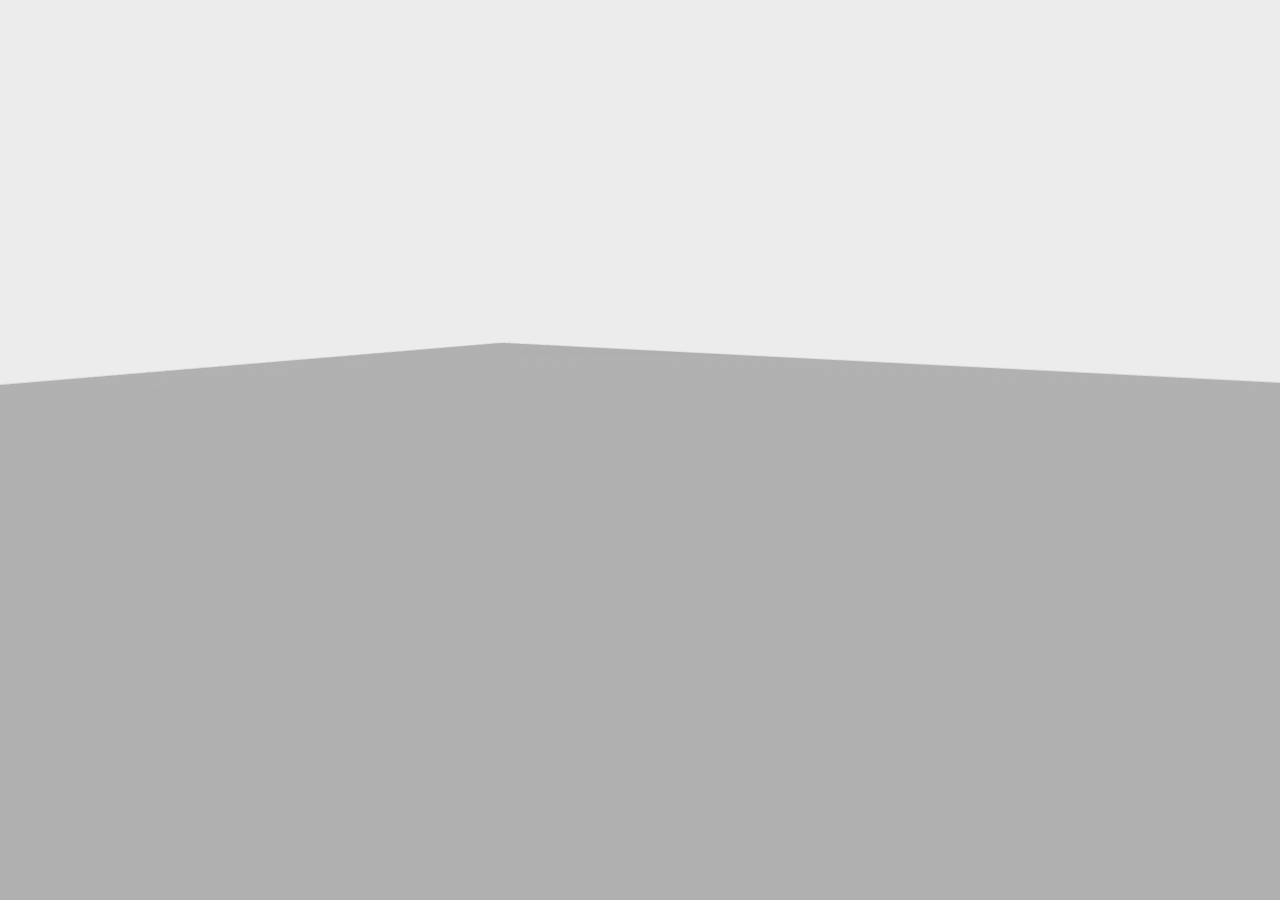
<file: assets/project-template/white-model/index.html>
<!DOCTYPE html>
<html lang="zh">
<head>
<meta charset="utf-8">
<title>白模预演</title>
<style>
  html, body { margin: 0; height: 100%; overflow: hidden; background: #ececec; }
  canvas { display: block; }
</style>
</head>
<body>
<script type="module">
import { createWhiteWorld } from './world.js';
createWhiteWorld({ autoPlay: true });
</script>
</body>
</html>
</file>
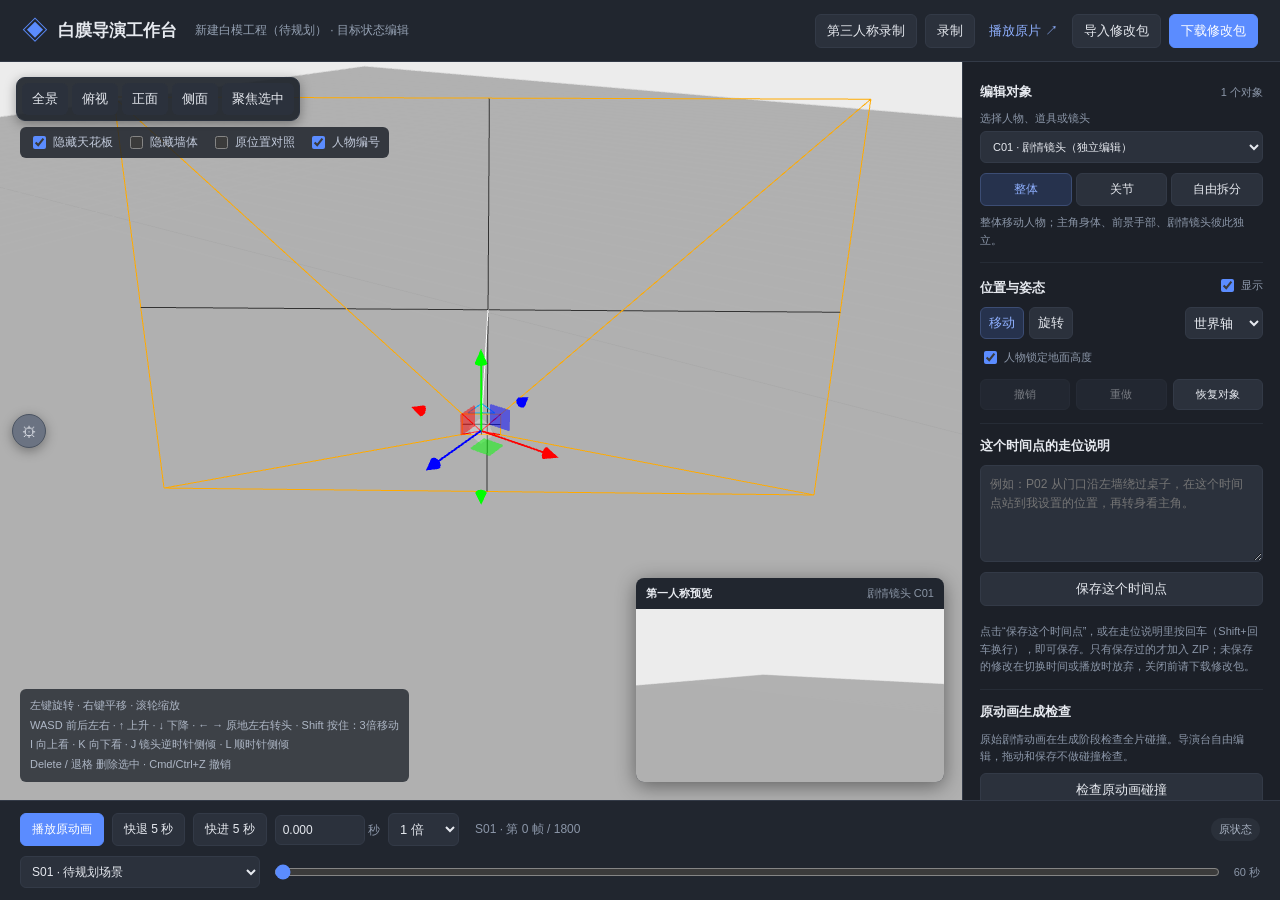
<file: assets/project-template/white-model/director.html>
<!doctype html>
<html lang="zh-CN">
<head><meta charset="utf-8"><meta name="viewport" content="width=device-width,initial-scale=1"><title>白膜导演工作台</title><link rel="stylesheet" href="director.css"></head>
<body>
<header><div><span class="brand-mark">◈</span><strong>白膜导演工作台</strong><span class="sub">白膜预演 · 目标状态编辑</span></div><nav><button id="record-observer">第三人称录制</button><button id="record">录制</button><a href="index.html" target="_blank">播放原片 ↗</a><button id="import">导入修改包</button><button id="export" class="primary">下载修改包</button></nav></header>
<main>
<section class="stage" aria-label="上帝视角工作区">
  <div id="viewport"></div>
  <div id="camera-hud" class="camera-hud">
    <button id="camera-settings-toggle" class="camera-toggle" aria-label="镜头控制设置" aria-expanded="false" title="镜头控制设置">⚙</button>
    <div id="camera-settings-panel" class="camera-panel" role="group" aria-label="镜头控制设置" hidden></div>
  </div>
  <div class="view-toolbar"><button data-view="overview">全景</button><button data-view="top">俯视</button><button data-view="front">正面</button><button data-view="side">侧面</button><button id="focus">聚焦选中</button></div>
  <div class="view-options"><label><input id="ceilings" type="checkbox" checked>隐藏天花板</label><label><input id="walls" type="checkbox">隐藏墙体</label><label><input id="ghost" type="checkbox">原位置对照</label><label><input id="labels" type="checkbox" checked>人物编号</label></div>
  <div class="view-help">左键旋转 · 右键平移 · 滚轮缩放<br>WASD 前后左右 · ↑ 上升 · ↓ 下降 · ← → 原地左右转头 · Shift 按住：3倍移动<br>I 向上看 · K 向下看 · J 镜头逆时针侧倾 · L 顺时针侧倾<br>Delete / 退格 删除选中 · Cmd/Ctrl+Z 撤销</div>
  <div class="preview"><div class="preview-title"><span id="preview-main">第一人称预览</span><span id="preview-sub">剧情镜头 C01</span></div><div id="preview-canvas"></div><div id="rec-progress" hidden><div class="rec-bar"><i id="rec-bar-fill"></i></div><span id="rec-progress-text"></span></div></div>
  <div id="status" role="status" aria-live="polite">正在载入场景…</div>
  <div id="record-screen" hidden><div id="record-canvas"></div><div class="rec-badge">● REC</div><div class="rec-meta"><span id="rec-elapsed">0.0 秒</span><span id="rec-instruction">空格或「停止」结束录像</span></div></div>
</section>
<aside>
  <section><div class="section-heading"><h2>编辑对象</h2><span id="object-count"></span></div>
    <label class="field">选择人物、道具或镜头<select id="object"></select></label>
    <div class="mode-tabs" role="group" aria-label="编辑模式"><button data-mode="whole" class="active">整体</button><button data-mode="joint">关节</button><button data-mode="free">自由拆分</button></div>
    <label class="field" id="part-field" hidden>选择部位<select id="part"></select></label>
    <p id="mode-hint" class="hint">整体移动人物；手持物按绑定关系跟随。</p>
  </section>
  <section><div class="section-heading"><h2>位置与姿态</h2><label class="small-check"><input id="visible" type="checkbox" checked>显示</label></div>
    <div class="tools"><button data-tool="translate" class="active">移动</button><button data-tool="rotate">旋转</button><select id="space" aria-label="坐标系"><option value="world">世界轴</option><option value="local">自身轴</option></select></div>
    <label class="small-check"><input id="ground" type="checkbox" checked>人物锁定地面高度</label>
    <div class="row-actions"><button id="undo">撤销</button><button id="redo">重做</button><button id="restore">恢复对象</button><button id="unfix" hidden>取消固定</button></div>
    <button id="reconnect" hidden>回到关节连接</button>
  </section>
  <section id="binding-section" hidden><h2>道具绑定</h2><label class="field">跟随对象<select id="binding"></select></label><p class="hint">保持当前位置建立绑定；解除后可独立移动。</p></section>
  <section id="components-section" hidden><div class="section-heading"><h2>复制组件</h2></div>
    <div id="components" class="components"></div>
  </section>
  <section><h2>这个时间点的走位说明</h2><textarea id="note" rows="4" placeholder="例如：P02 从门口沿左墙绕过桌子，在这个时间点站到我设置的位置，再转身看主角。"></textarea>
    <button id="bookmark" class="wide">保存这个时间点</button><div id="bookmarks" class="bookmarks"></div>
    <p class="hint">点击“保存这个时间点”，或在走位说明里按回车（Shift+回车换行），即可保存。只有保存过的才加入 ZIP；未保存的修改在切换时间或播放时放弃，关闭前请下载修改包。</p>
  </section>
  <section><h2>原动画生成检查</h2><p class="hint">原始剧情动画在生成阶段检查全片碰撞。导演台自由编辑，拖动和保存不做碰撞检查。</p><button id="check-collisions" class="wide">检查原动画碰撞</button></section>
  <div id="warnings" role="status"></div>
</aside>
</main>
<footer>
  <div class="timeline-controls"><button id="play" class="primary">播放原动画</button><button id="prev" aria-label="快退5秒">快退 5 秒</button><button id="next" aria-label="快进5秒">快进 5 秒</button><label><input id="seconds" type="number" min="0" step="0.033333"> 秒</label><select id="speed" aria-label="播放速度"><option value="0.5">0.5 倍</option><option value="1" selected>1 倍</option><option value="2">2 倍</option></select><span id="time-label"></span><span id="draft-label" class="pill">原状态</span></div>
  <div class="timeline-row"><select id="scene" aria-label="跳转场景"></select><input id="timeline" type="range" min="0" step="1" value="0" aria-label="时间轴"><span id="duration-label"></span></div>
</footer>
<input id="file" type="file" accept=".zip,.json" hidden>
<script type="module" src="director.js"></script>
</body></html>
</file>
<file: assets/project-template/white-model/director.css>
:root{font-family:-apple-system,BlinkMacSystemFont,"PingFang SC","Microsoft YaHei",sans-serif;color:#e6e9ef;background:#161a21;color-scheme:dark;font-size:13px;--accent:#5b8cff;--border:#333a47}*{box-sizing:border-box}body{margin:0;height:100vh;display:flex;flex-direction:column;overflow:hidden}button,input,select,textarea{font:inherit}button,select,input,textarea{border:1px solid var(--border);border-radius:6px;background:#fff;color:inherit}button{padding:7px 11px;cursor:pointer}button:hover{background:#edf2fc;border-color:#a7bbeb}button:disabled{opacity:.45;cursor:default}.primary{background:var(--accent);color:white;border-color:var(--accent)}.primary:hover{background:#2b54b5}header{height:62px;flex-shrink:0;display:flex;align-items:center;justify-content:space-between;padding:0 22px;background:white;border-bottom:1px solid var(--border)}header>div{display:flex;align-items:center;gap:10px}header strong{font-size:17px}.brand-mark{font-size:26px;color:var(--accent)}.sub{color:#7a8799;font-size:12px;margin-left:8px}nav{display:flex;align-items:center;gap:8px}a{color:var(--accent);text-decoration:none;padding:6px}main{flex:1;display:grid;grid-template-columns:minmax(0,1fr) 318px;min-height:0}.stage{position:relative;background:#dce0e6;overflow:hidden}#viewport{position:absolute;inset:0}canvas{display:block}#viewport canvas{width:100%;height:100%;touch-action:none}.view-toolbar{position:absolute;top:15px;left:16px;display:flex;gap:4px;align-items:center;background:#ffffffed;padding:5px;border:1px solid #ffffffa6;border-radius:9px;box-shadow:0 3px 12px #28385015}.view-toolbar button{padding:6px 9px;border-color:transparent}.view-tag{font-size:12px;font-weight:600;padding:0 8px;color:#51627b}.view-options{position:absolute;top:65px;left:20px;display:flex;gap:13px;color:#4b5b70;font-size:12px;background:#ffffffd9;padding:6px 9px;border-radius:6px}.view-options label,.small-check{display:flex;align-items:center;gap:4px}input[type=checkbox]{accent-color:var(--accent)}.view-help{position:absolute;left:20px;bottom:18px;line-height:1.8;color:#435166;background:#ffffffc9;padding:7px 10px;border-radius:6px;font-size:11px}.preview{position:absolute;right:18px;bottom:18px;width:min(32%,360px);min-width:220px;border-radius:8px;overflow:hidden;background:#fff;box-shadow:0 4px 20px #27334130}.preview-title{display:flex;justify-content:space-between;align-items:center;padding:8px 10px;font-size:11px;font-weight:600}.preview-title span:last-child{color:#8a95a5;font-weight:400}#preview-canvas{width:100%;aspect-ratio:16/9;overflow:hidden}#preview-canvas canvas{width:100%;height:100%}#status{position:absolute;left:20px;bottom:80px;max-width:55%;background:#243246e8;color:white;padding:8px 12px;border-radius:7px;font-size:12px;pointer-events:none;opacity:0;transition:opacity .15s}#status.show{opacity:1}aside{background:white;border-left:1px solid var(--border);overflow:auto;padding:8px 17px 16px}aside section{padding:13px 0;border-bottom:1px solid #edf0f5}h2{font-size:13px;margin:0 0 10px;font-weight:650}.section-heading{display:flex;justify-content:space-between;align-items:baseline}.section-heading span{font-size:11px;color:#91a0b3}.field{display:block;color:#6a778b;font-size:11px;margin:0 0 10px}.field select{display:block;margin-top:5px;width:100%;padding:8px;color:#243246}.mode-tabs{display:flex;gap:4px}.mode-tabs button{flex:1;padding:7px 3px;font-size:12px}.active{background:#eaf0fe!important;color:#345cbc!important;border-color:#b5c8f0!important}.hint{font-size:11px;color:#8390a1;line-height:1.6;margin:8px 0 0}.tools{display:flex;gap:5px;margin-bottom:9px}.tools button{padding:6px 8px}.tools select{min-width:0;padding:4px;width:78px;margin-left:auto}.small-check{font-size:11px;color:#6d7a8d}.row-actions{display:flex;gap:6px;margin-top:12px}.row-actions button{flex:1;font-size:11px;padding:7px 4px}textarea{width:100%;resize:vertical;padding:9px;line-height:1.6;font-size:12px}.wide{width:100%;margin-top:7px}.bookmarks{display:flex;gap:5px;flex-wrap:wrap;margin-top:9px}.bookmark{display:flex;border:1px solid var(--border);border-radius:6px;overflow:hidden}.bookmark button{font-size:11px;border:0;border-radius:0;padding:5px 6px}.bookmark .delete{color:#9a6e71;padding:5px}#warnings{margin-top:9px;color:#976123;font-size:11px;line-height:1.7;background:#fff5e6;border-radius:6px}#warnings:not(:empty){padding:9px}footer{padding:12px 20px;background:white;border-top:1px solid var(--border);flex-shrink:0}.timeline-controls{display:flex;align-items:center;gap:8px}.timeline-controls button{font-size:12px}.timeline-controls input{width:90px;padding:7px}.timeline-controls select{padding:7px}.timeline-controls label{font-size:12px;color:#79869a}#time-label{font-variant-numeric:tabular-nums;margin-left:8px;color:#68778e;font-size:12px}.pill{font-size:11px;padding:4px 8px;border-radius:20px;background:#eff2f6;color:#6c7a8e;margin-left:auto}.pill.edited{background:#eaf0fe;color:var(--accent)}.timeline-row{display:flex;align-items:center;gap:12px;margin-top:10px}.timeline-row select{max-width:250px;width:240px;padding:7px;font-size:12px}.timeline-row input{flex:1;accent-color:var(--accent)}.timeline-row>span{color:#93a0b1;font-size:11px;white-space:nowrap}[hidden]{display:none!important}@media(max-width:1000px){.sub{display:none}main{grid-template-columns:minmax(0,1fr) 280px}header{padding:0 14px}.view-options{gap:6px;font-size:10px}.preview{right:12px;width:240px;min-width:0}.view-toolbar button{padding:5px 6px}.view-help{font-size:10px;max-width:45%}}@media(max-width:700px){body{height:auto;min-height:100vh;overflow:auto}header{height:auto;min-height:62px;gap:10px;flex-wrap:wrap;padding:12px}main{display:flex;flex-direction:column}.stage{height:55vh;min-height:360px}aside{border-left:0;max-height:none}footer{position:sticky;bottom:0;padding:10px}.timeline-controls{flex-wrap:wrap}.timeline-row select{width:150px}.preview{width:170px;bottom:12px}.view-help{display:none}.view-options{flex-wrap:wrap;right:12px}.view-toolbar{left:8px;right:8px;gap:0}.view-tag{padding:0 4px;font-size:10px}.view-toolbar button{font-size:11px}.pill{margin-left:0}#time-label{font-size:11px;margin:0}}
body.exporting main,body.exporting footer,body.exporting #import{pointer-events:none}
/* 暗色主题：深色面板 + 亮灰文字；三维画面（白模）与导出 PNG 保持不变 */
button,select,input,textarea{background:#2b313c;color:#e6e9ef}
button:hover{background:#353d4b;border-color:#4a566a}
.primary:hover{background:#4c78e6}
header,footer{background:#21262f}
.sub{color:#94a0b2}
.stage{background:#12151b}
.view-toolbar{background:#1f242ceb;border-color:#2c333f;box-shadow:0 3px 12px #00000059}
.view-options{color:#c2cadb;background:#1f242cd9}
.view-help{color:#aeb7c6;background:#1f242cc9}
.preview{background:#21262f;box-shadow:0 4px 20px #00000073}
#status{background:#0e1116e8}
aside{background:#1c2028}
aside section{border-bottom-color:#262c36}
.field,.hint,.small-check,.section-heading span,.timeline-controls label,#time-label,.timeline-row>span{color:#8b96a8}
.field select{color:#e6e9ef}
.active{background:#26324d!important;color:#8fb0ff!important;border-color:#3c4d74!important}
#warnings{color:#e2b06a;background:#3a2f1c}
.pill{background:#2a303a;color:#a8b2c2}
.pill.edited{background:#26324d;color:#8fb0ff}
.bookmark .delete{color:#d99a9f}
a{color:#8fb0ff}
.components{display:flex;flex-direction:column;gap:6px;margin-top:9px}
.components .hint{margin:0}
.component-row{display:flex;gap:6px;align-items:center;border:1px solid var(--border);border-radius:6px;padding:5px}
.component-row>button:first-child{flex:1.4;min-width:0;text-align:left;font-size:11px;padding:5px 7px;overflow:hidden;text-overflow:ellipsis;white-space:nowrap}
.component-row input{flex:1;min-width:0;font-size:11px;padding:5px 7px}
.component-row .delete{flex:none;color:#d99a9f;padding:5px 8px;border:0;background:transparent}
/* 录制：点「录制」后大视图整块换成录制画面，右下小预览显示录制进度 */
#record.rec-active,#record-observer.rec-active,#play.rec-active{background:#c0392b;border-color:#c0392b;color:#fff}
#record.rec-active:hover,#record-observer.rec-active:hover,#play.rec-active:hover{background:#a93226;border-color:#a93226}
body.recording main,body.recording footer,body.recording #import,body.recording #export,body.recording nav a{pointer-events:none}
/* 录制期间「暂停」键承担「停止」功能，仍要可点。 */
body.recording footer #play{pointer-events:auto}
#status{z-index:6}
#record-screen{position:absolute;inset:0;z-index:5;background:#0b0d11}
#record-canvas{position:absolute;inset:0;display:flex;align-items:center;justify-content:center}
#record-canvas canvas{max-width:100%;max-height:100%}
.rec-badge{position:absolute;top:14px;left:16px;background:#c0392b;color:#fff;font-size:12px;font-weight:600;padding:4px 10px;border-radius:20px;letter-spacing:.5px}
.rec-meta{position:absolute;bottom:14px;left:16px;display:flex;gap:12px;align-items:center;color:#e6e9ef;font-size:12px;background:#000000a6;padding:5px 10px;border-radius:6px}
#rec-elapsed{font-variant-numeric:tabular-nums;font-weight:600}
#rec-progress{position:absolute;left:0;right:0;bottom:0;display:flex;align-items:center;gap:8px;padding:6px 8px;background:#000000b8}
#rec-progress .rec-bar{flex:1;height:4px;background:#3a4354;border-radius:3px;overflow:hidden}
#rec-progress .rec-bar i{display:block;height:100%;width:0;background:var(--accent)}
#rec-progress span{font-size:11px;color:#c2cadb;white-space:nowrap}
/* 镜头控制设置：普通模式与第三人称录制中均可使用 */
.camera-hud{position:absolute;left:12px;top:50%;transform:translateY(-50%);display:flex;flex-direction:column;align-items:center;gap:9px;z-index:6}
.camera-toggle{width:34px;height:34px;padding:0;border-radius:50%;display:flex;align-items:center;justify-content:center;font-size:15px;line-height:1;background:#6b7382;border:1px solid #4a5361;color:#e6e9ef;box-shadow:0 3px 12px #00000059;cursor:pointer}
.camera-toggle:hover{background:#7d8697;border-color:#5b6575}
.camera-toggle[aria-expanded=true]{background:#8fb0ff;border-color:#8fb0ff;color:#1c2028}
.camera-panel{position:absolute;left:calc(100% + 10px);top:0;width:304px;max-width:calc(100vw - 66px);display:flex;flex-direction:column;gap:9px;background:#1f242ceb;border:1px solid #2c333f;border-radius:9px;padding:11px 12px;box-shadow:0 3px 12px #00000059;color:#c2cadb}
.camera-panel-title{font-size:11px;font-weight:600;color:#8b96a8;letter-spacing:1px}
.camera-setting{display:grid;grid-template-columns:80px minmax(50px,1fr) 76px;align-items:center;gap:8px;font-size:11px;color:#aeb7c6}
.camera-setting input[type=range]{width:100%;accent-color:var(--accent);cursor:pointer;margin:0}
.camera-setting-value{display:flex;flex-direction:column;align-items:center;gap:2px;font-size:10px}
.camera-setting-value input{width:76px;padding:4px;text-align:right;font-variant-numeric:tabular-nums}
#camera-settings-reset{align-self:flex-end;font-size:11px;padding:5px 9px}
body.recording-observer #viewport,body.recording-observer .camera-hud{pointer-events:auto}
body.recording-observer #record-screen{background:transparent;pointer-events:none}
body.recording-observer #record-canvas{display:none}
body.recording-observer #record-screen .rec-badge{top:14px}
body.recording-observer #record-screen .rec-meta{bottom:14px}
body.recording-observer .view-toolbar,body.recording-observer .view-options,body.recording-observer .view-help{visibility:hidden}
.components:empty{display:none}
@media(max-width:1000px){header strong{font-size:15px}nav{gap:4px}nav button{padding:7px 8px;font-size:12px}}
</file>
